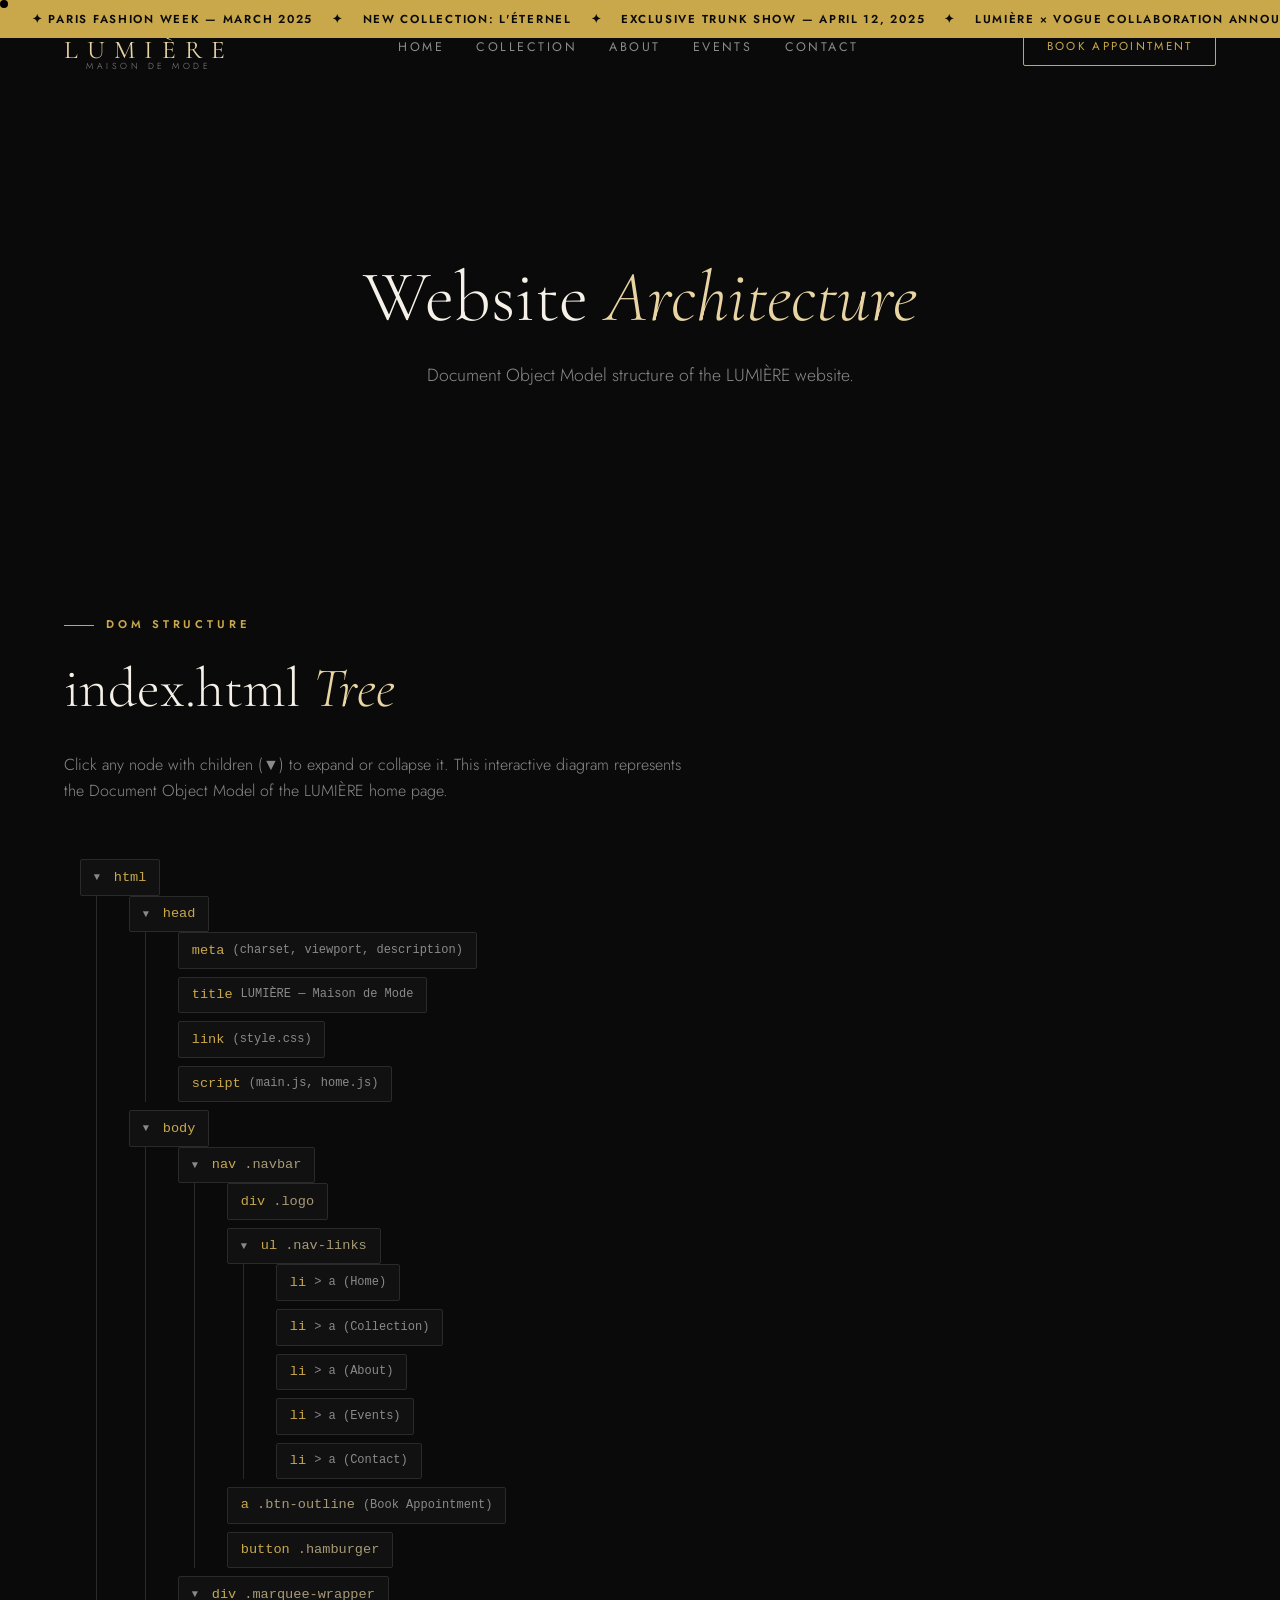
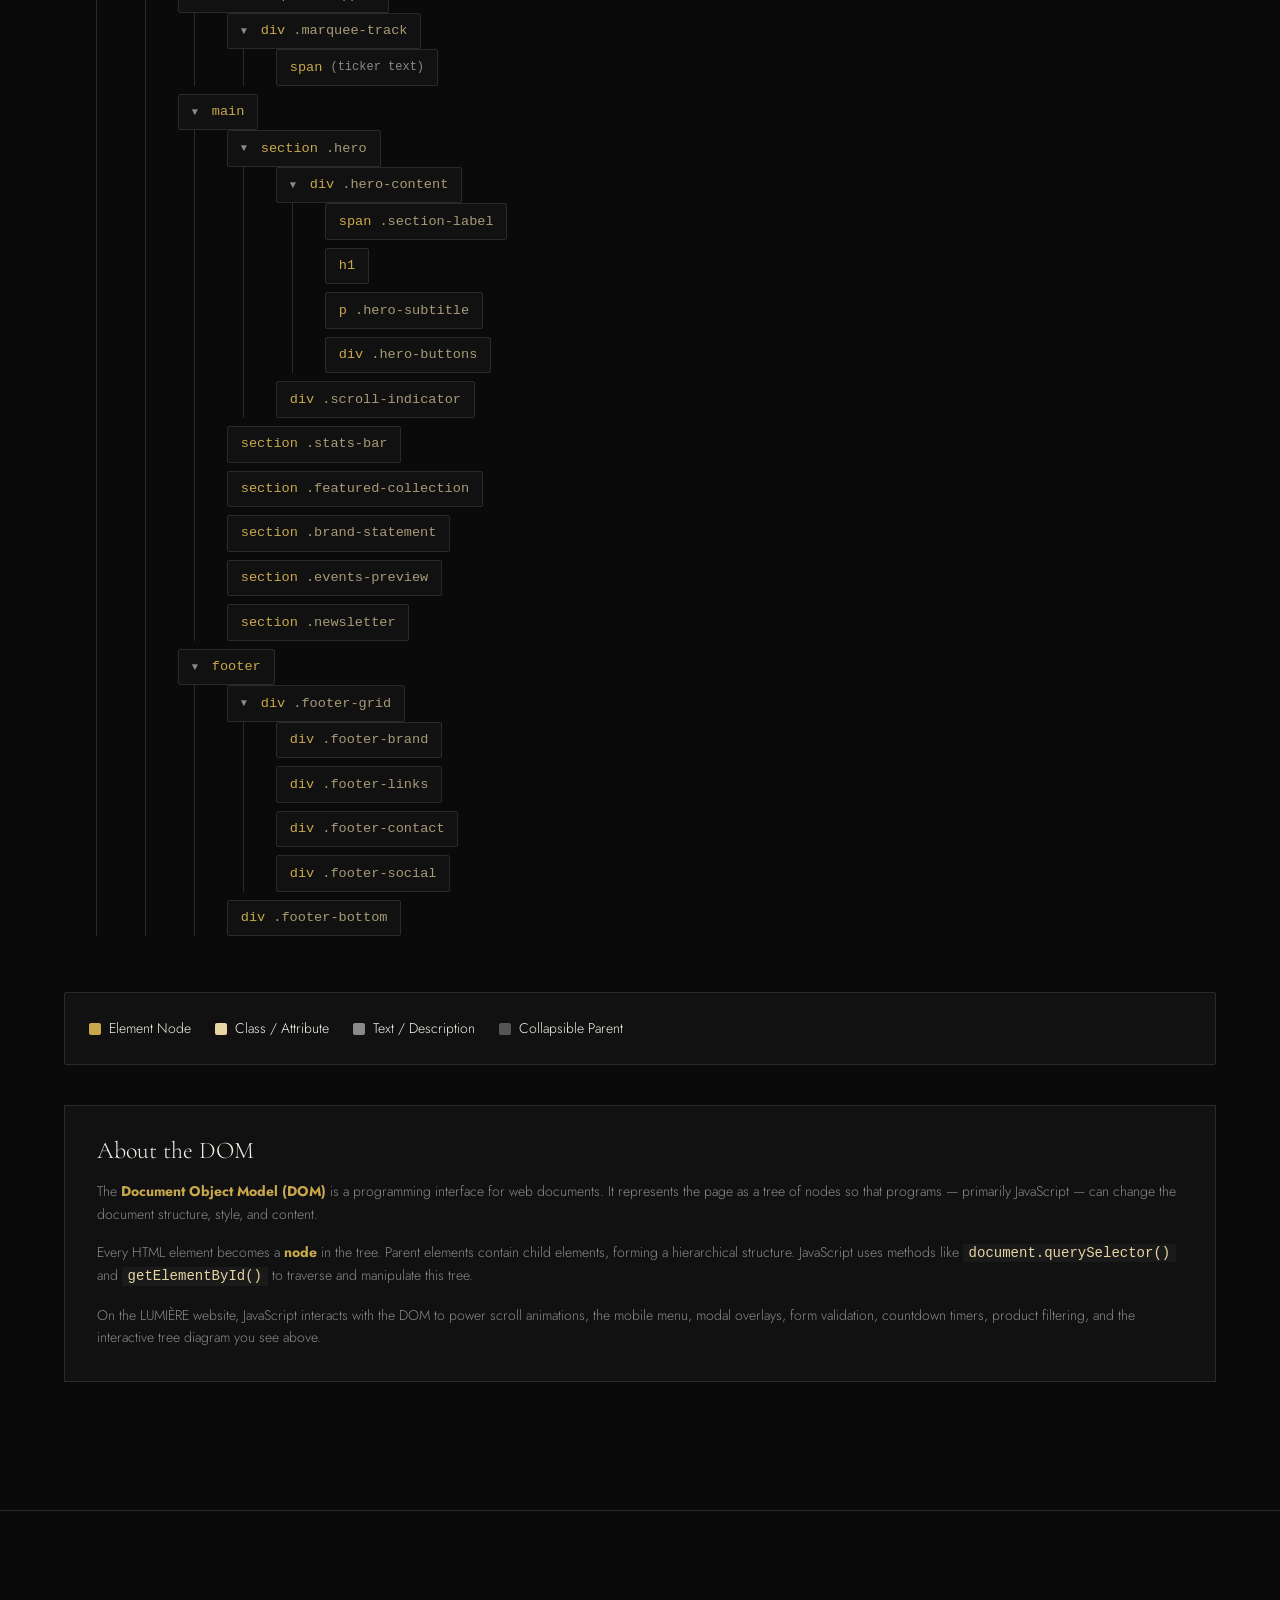
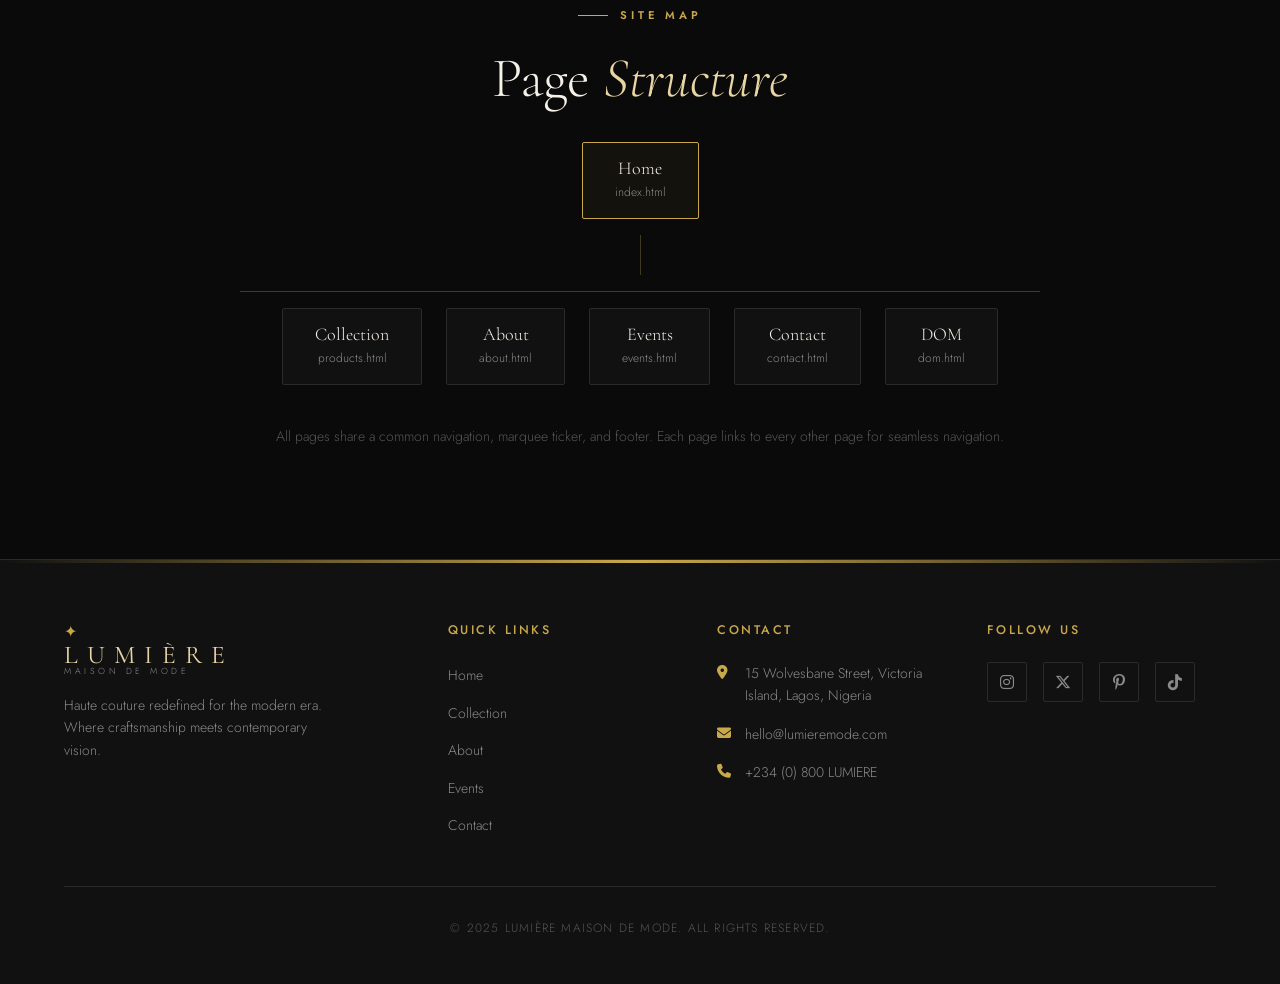
<file: dom.html>
<!DOCTYPE html>
<html lang="en">
<head>
  <meta charset="UTF-8">
  <meta name="viewport" content="width=device-width, initial-scale=1.0">
  <meta name="description" content="LUMIÈRE DOM Structure — Interactive Document Object Model diagram of the LUMIÈRE website architecture.">
  <meta property="og:title" content="Website Architecture — LUMIÈRE">
  <meta property="og:description" content="Document Object Model structure of the LUMIÈRE website.">
  <meta name="theme-color" content="#0a0a0a">
  <link rel="icon" type="image/svg+xml" href="data:image/svg+xml,<svg xmlns='http://www.w3.org/2000/svg' viewBox='0 0 100 100'><text y='.9em' font-size='90' fill='%23C9A84C'>✦</text></svg>">
  <title>DOM Structure — LUMIÈRE</title>
  <link rel="preconnect" href="https://fonts.googleapis.com">
  <link rel="preconnect" href="https://fonts.gstatic.com" crossorigin>
  <link href="https://fonts.googleapis.com/css2?family=Cormorant+Garamond:ital,wght@0,300;0,400;0,500;0,600;0,700;1,300;1,400;1,500;1,600;1,700&family=Jost:wght@300;400;500;600&display=swap" rel="stylesheet">
  <link rel="stylesheet" href="https://cdnjs.cloudflare.com/ajax/libs/font-awesome/6.5.0/css/all.min.css">
  <link rel="stylesheet" href="css/style.css">
</head>
<body>

  <!-- Preloader -->
  <div class="preloader">
    <div class="preloader-mark">✦</div>
    <div class="preloader-text">LUMIÈRE</div>
  </div>

  <!-- Navigation -->
  <nav class="navbar">
    <div class="container">
      <a href="index.html" class="logo">
        <span class="logo-mark">✦</span>
        <span class="logo-text">LUMIÈRE</span>
        <span class="logo-sub">MAISON DE MODE</span>
      </a>
      <ul class="nav-links">
        <li><a href="index.html">Home</a></li>
        <li><a href="products.html">Collection</a></li>
        <li><a href="about.html">About</a></li>
        <li><a href="events.html">Events</a></li>
        <li><a href="contact.html">Contact</a></li>
      </ul>
      <a href="contact.html#appointment" class="nav-cta">Book Appointment</a>
      <button class="hamburger" aria-label="Toggle menu">
        <span></span>
        <span></span>
        <span></span>
      </button>
    </div>
  </nav>

  <!-- Mobile Nav -->
  <div class="mobile-nav">
    <a href="index.html">Home</a>
    <a href="products.html">Collection</a>
    <a href="about.html">About</a>
    <a href="events.html">Events</a>
    <a href="contact.html">Contact</a>
    <a href="contact.html#appointment" class="nav-cta" style="margin-top: 1rem;">Book Appointment</a>
  </div>

  <!-- Marquee Ticker -->
  <div class="marquee-wrapper">
    <div class="marquee-track">
      <span>✦ PARIS FASHION WEEK — MARCH 2025 &nbsp;&nbsp; ✦ &nbsp;&nbsp; NEW COLLECTION: L'ÉTERNEL &nbsp;&nbsp; ✦ &nbsp;&nbsp; EXCLUSIVE TRUNK SHOW — APRIL 12, 2025 &nbsp;&nbsp; ✦ &nbsp;&nbsp; LUMIÈRE × VOGUE COLLABORATION ANNOUNCED &nbsp;&nbsp; ✦ &nbsp;&nbsp; SPRING/SUMMER LOOKBOOK NOW AVAILABLE &nbsp;&nbsp;</span>
    </div>
  </div>

  <main>

    <!-- ===== PAGE HERO ===== -->
    <section class="page-hero">
      <div class="container">
        <h1>Website <em>Architecture</em></h1>
        <p>Document Object Model structure of the LUMIÈRE website.</p>
      </div>
    </section>

    <!-- ===== DOM TREE ===== -->
    <section class="section-lg">
      <div class="container">
        <span class="section-label reveal">DOM STRUCTURE</span>
        <h2 class="section-heading reveal">index.html <em>Tree</em></h2>
        <p class="reveal" style="max-width: 640px; margin-bottom: var(--space-10);">Click any node with children (▼) to expand or collapse it. This interactive diagram represents the Document Object Model of the LUMIÈRE home page.</p>

        <div class="dom-tree reveal" id="dom-tree">
          <!-- Tree is built by JS below -->
        </div>

        <!-- Legend -->
        <div class="dom-legend reveal">
          <div class="dom-legend-item">
            <span class="swatch" style="background: var(--color-gold);"></span>
            <span>Element Node</span>
          </div>
          <div class="dom-legend-item">
            <span class="swatch" style="background: var(--color-gold-light);"></span>
            <span>Class / Attribute</span>
          </div>
          <div class="dom-legend-item">
            <span class="swatch" style="background: var(--color-text-muted);"></span>
            <span>Text / Description</span>
          </div>
          <div class="dom-legend-item">
            <span class="swatch" style="background: var(--color-text-dim);"></span>
            <span>Collapsible Parent</span>
          </div>
        </div>

        <div class="reveal" style="margin-top: var(--space-10); padding: var(--space-8); background: var(--color-surface); border: 1px solid var(--color-border);">
          <h4 style="margin-bottom: var(--space-4);">About the DOM</h4>
          <p style="font-size: var(--text-sm); margin-bottom: var(--space-4);">The <strong style="color: var(--color-gold);">Document Object Model (DOM)</strong> is a programming interface for web documents. It represents the page as a tree of nodes so that programs — primarily JavaScript — can change the document structure, style, and content.</p>
          <p style="font-size: var(--text-sm); margin-bottom: var(--space-4);">Every HTML element becomes a <strong style="color: var(--color-gold);">node</strong> in the tree. Parent elements contain child elements, forming a hierarchical structure. JavaScript uses methods like <code style="color: var(--color-gold-light); background: var(--color-surface-2); padding: 0.1em 0.4em;">document.querySelector()</code> and <code style="color: var(--color-gold-light); background: var(--color-surface-2); padding: 0.1em 0.4em;">getElementById()</code> to traverse and manipulate this tree.</p>
          <p style="font-size: var(--text-sm); margin-bottom: 0;">On the LUMIÈRE website, JavaScript interacts with the DOM to power scroll animations, the mobile menu, modal overlays, form validation, countdown timers, product filtering, and the interactive tree diagram you see above.</p>
        </div>

      </div>
    </section>

    <!-- ===== SITE MAP ===== -->
    <section class="section" style="border-top: 1px solid var(--color-border);">
      <div class="container text-center">
        <span class="section-label reveal" style="justify-content: center;">SITE MAP</span>
        <h2 class="section-heading reveal">Page <em>Structure</em></h2>

        <div class="reveal">
          <!-- Home node -->
          <div style="display: flex; justify-content: center;">
            <div class="sitemap-node home-node">
              <h4>Home</h4>
              <p>index.html</p>
            </div>
          </div>

          <!-- Connector -->
          <div class="sitemap-connector">
            <div class="line"></div>
          </div>

          <!-- Horizontal line -->
          <div style="display: flex; justify-content: center; margin-bottom: var(--space-4);">
            <div style="width: 80%; max-width: 800px; height: 1px; background: rgba(201,168,76,0.3);"></div>
          </div>

          <!-- Child pages -->
          <div class="sitemap-pages">
            <div class="sitemap-node">
              <h4>Collection</h4>
              <p>products.html</p>
            </div>
            <div class="sitemap-node">
              <h4>About</h4>
              <p>about.html</p>
            </div>
            <div class="sitemap-node">
              <h4>Events</h4>
              <p>events.html</p>
            </div>
            <div class="sitemap-node">
              <h4>Contact</h4>
              <p>contact.html</p>
            </div>
            <div class="sitemap-node">
              <h4>DOM</h4>
              <p>dom.html</p>
            </div>
          </div>
        </div>

        <p class="reveal" style="margin-top: var(--space-10); font-size: var(--text-sm); color: var(--color-text-dim);">All pages share a common navigation, marquee ticker, and footer. Each page links to every other page for seamless navigation.</p>
      </div>
    </section>

  </main>

  <!-- Footer -->
  <footer class="footer">
    <div class="container">
      <div class="footer-grid">
        <div class="footer-brand">
          <div class="logo">
            <span class="logo-mark">✦</span>
            <span class="logo-text">LUMIÈRE</span>
            <span class="logo-sub">MAISON DE MODE</span>
          </div>
          <p>Haute couture redefined for the modern era. Where craftsmanship meets contemporary vision.</p>
        </div>
        <div class="footer-links">
          <h4>Quick Links</h4>
          <ul>
            <li><a href="index.html">Home</a></li>
            <li><a href="products.html">Collection</a></li>
            <li><a href="about.html">About</a></li>
            <li><a href="events.html">Events</a></li>
            <li><a href="contact.html">Contact</a></li>
          </ul>
        </div>
        <div class="footer-contact">
          <h4>Contact</h4>
          <div class="footer-contact-item">
            <i class="fa-solid fa-location-dot"></i>
            <span>15 Wolvesbane Street, Victoria Island, Lagos, Nigeria</span>
          </div>
          <div class="footer-contact-item">
            <i class="fa-solid fa-envelope"></i>
            <span>hello@lumieremode.com</span>
          </div>
          <div class="footer-contact-item">
            <i class="fa-solid fa-phone"></i>
            <span>+234 (0) 800 LUMIERE</span>
          </div>
        </div>
        <div class="footer-social">
          <h4>Follow Us</h4>
          <div class="footer-social-links">
            <a href="#" aria-label="Instagram"><i class="fa-brands fa-instagram"></i></a>
            <a href="#" aria-label="Twitter / X"><i class="fa-brands fa-x-twitter"></i></a>
            <a href="#" aria-label="Pinterest"><i class="fa-brands fa-pinterest-p"></i></a>
            <a href="#" aria-label="TikTok"><i class="fa-brands fa-tiktok"></i></a>
          </div>
        </div>
      </div>
      <div class="footer-bottom">
        <p>© 2025 LUMIÈRE Maison de Mode. All Rights Reserved.</p>
      </div>
    </div>
  </footer>

  <script src="js/main.js"></script>
  <script>
  /* ============================================
     DOM Tree Builder — Inline for this page only
     (Data-driven, builds the interactive tree)
     ============================================ */
  (function () {
    'use strict';

    var treeData = {
      tag: 'html', children: [
        { tag: 'head', children: [
          { tag: 'meta', attr: 'charset, viewport, description' },
          { tag: 'title', text: 'LUMIÈRE — Maison de Mode' },
          { tag: 'link', attr: 'style.css' },
          { tag: 'script', attr: 'main.js, home.js' }
        ]},
        { tag: 'body', children: [
          { tag: 'nav', cls: '.navbar', children: [
            { tag: 'div', cls: '.logo' },
            { tag: 'ul', cls: '.nav-links', children: [
              { tag: 'li', text: '> a (Home)' },
              { tag: 'li', text: '> a (Collection)' },
              { tag: 'li', text: '> a (About)' },
              { tag: 'li', text: '> a (Events)' },
              { tag: 'li', text: '> a (Contact)' }
            ]},
            { tag: 'a', cls: '.btn-outline', text: '(Book Appointment)' },
            { tag: 'button', cls: '.hamburger' }
          ]},
          { tag: 'div', cls: '.marquee-wrapper', children: [
            { tag: 'div', cls: '.marquee-track', children: [
              { tag: 'span', text: '(ticker text)' }
            ]}
          ]},
          { tag: 'main', children: [
            { tag: 'section', cls: '.hero', children: [
              { tag: 'div', cls: '.hero-content', children: [
                { tag: 'span', cls: '.section-label' },
                { tag: 'h1' },
                { tag: 'p', cls: '.hero-subtitle' },
                { tag: 'div', cls: '.hero-buttons' }
              ]},
              { tag: 'div', cls: '.scroll-indicator' }
            ]},
            { tag: 'section', cls: '.stats-bar' },
            { tag: 'section', cls: '.featured-collection' },
            { tag: 'section', cls: '.brand-statement' },
            { tag: 'section', cls: '.events-preview' },
            { tag: 'section', cls: '.newsletter' }
          ]},
          { tag: 'footer', children: [
            { tag: 'div', cls: '.footer-grid', children: [
              { tag: 'div', cls: '.footer-brand' },
              { tag: 'div', cls: '.footer-links' },
              { tag: 'div', cls: '.footer-contact' },
              { tag: 'div', cls: '.footer-social' }
            ]},
            { tag: 'div', cls: '.footer-bottom' }
          ]}
        ]}
      ]
    };

    function buildNode(data) {
      var li = document.createElement('li');
      li.className = 'dom-node';

      var label = document.createElement('div');
      label.className = 'dom-node-label';

      var hasChildren = data.children && data.children.length > 0;

      if (hasChildren) {
        var toggle = document.createElement('span');
        toggle.className = 'toggle-icon';
        toggle.textContent = '▼';
        label.appendChild(toggle);
      }

      var elName = document.createElement('span');
      elName.className = 'element-name';
      elName.textContent = data.tag;
      label.appendChild(elName);

      if (data.cls) {
        var clsName = document.createElement('span');
        clsName.className = 'class-name';
        clsName.textContent = data.cls;
        label.appendChild(clsName);
      }

      if (data.attr) {
        var attrText = document.createElement('span');
        attrText.className = 'attr-text';
        attrText.textContent = '(' + data.attr + ')';
        label.appendChild(attrText);
      }

      if (data.text) {
        var textNode = document.createElement('span');
        textNode.className = 'attr-text';
        textNode.textContent = data.text;
        label.appendChild(textNode);
      }

      li.appendChild(label);

      if (hasChildren) {
        var ul = document.createElement('ul');
        data.children.forEach(function (child) {
          ul.appendChild(buildNode(child));
        });
        li.appendChild(ul);

        /* Toggle collapse */
        label.addEventListener('click', function () {
          li.classList.toggle('collapsed');
        });
      }

      return li;
    }

    document.addEventListener('DOMContentLoaded', function () {
      var container = document.getElementById('dom-tree');
      if (!container) return;

      var rootUl = document.createElement('ul');
      rootUl.appendChild(buildNode(treeData));
      container.appendChild(rootUl);
    });
  })();
  </script>
</body>
</html>
</file>
<file: css/style.css>
/* ============================================
   LUMIÈRE — Maison de Mode
   Complete Stylesheet
   ============================================
   TABLE OF CONTENTS
   1. CSS Custom Properties (Variables)
   2. CSS Reset & Base
   3. Typography
   4. Layout Utilities
   5. Buttons
   6. Navigation
   7. Marquee Ticker
   8. Hero Sections
   9. Cards & Grid Components
   10. Forms & Inputs
   11. Modals & Overlays
   12. Footer
   13. Animations & Transitions
   14. Page-Specific: Home
   15. Page-Specific: Products
   16. Page-Specific: About
   17. Page-Specific: Events
   18. Page-Specific: Contact
   19. Page-Specific: DOM
   20. Responsive — Tablet (max-width: 1024px)
   21. Responsive — Mobile (max-width: 768px)
   22. Responsive — Small Mobile (max-width: 480px)
   ============================================ */

/* ============================================
   1. CSS Custom Properties (Variables)
   ============================================ */
:root {
  /* Colors */
  --color-bg: #0a0a0a;
  --color-surface: #111111;
  --color-surface-2: #1a1a1a;
  --color-border: #2a2a2a;
  --color-gold: #C9A84C;
  --color-gold-light: #E8D5A3;
  --color-gold-glow: rgba(201, 168, 76, 0.15);
  --color-text: #F5F0E8;
  --color-text-muted: #8A8A8A;
  --color-text-dim: #555555;
  --color-white: #ffffff;
  --color-danger: #e05555;

  /* Typography */
  --font-display: 'Cormorant Garamond', Georgia, serif;
  --font-body: 'Jost', sans-serif;

  --text-xs: 0.75rem;
  --text-sm: 0.875rem;
  --text-base: 1rem;
  --text-lg: 1.125rem;
  --text-xl: 1.25rem;
  --text-2xl: 1.5rem;
  --text-3xl: 2rem;
  --text-4xl: 2.75rem;
  --text-5xl: 3.75rem;
  --text-6xl: 5rem;
  --text-hero: clamp(3.5rem, 8vw, 7rem);

  --leading-tight: 1.1;
  --leading-normal: 1.6;
  --tracking-wide: 0.1em;
  --tracking-wider: 0.2em;
  --tracking-widest: 0.35em;

  /* Spacing */
  --space-1: 0.25rem;
  --space-2: 0.5rem;
  --space-3: 0.75rem;
  --space-4: 1rem;
  --space-6: 1.5rem;
  --space-8: 2rem;
  --space-10: 2.5rem;
  --space-12: 3rem;
  --space-16: 4rem;
  --space-20: 5rem;
  --space-24: 6rem;
  --space-32: 8rem;

  /* Layout */
  --container-max: 1320px;
  --container-padding: clamp(1.5rem, 5vw, 4rem);
  --border-radius: 2px;

  /* Shadows & Effects */
  --shadow-gold: 0 0 40px rgba(201, 168, 76, 0.12);
  --shadow-card: 0 8px 40px rgba(0, 0, 0, 0.5);

  /* Transitions */
  --transition-fast: 0.2s ease;
  --transition-base: 0.35s ease;
  --transition-slow: 0.6s cubic-bezier(0.25, 0.46, 0.45, 0.94);
}

/* ============================================
   2. CSS Reset & Base
   ============================================ */
*, *::before, *::after {
  box-sizing: border-box;
  margin: 0;
  padding: 0;
}

html {
  scroll-behavior: smooth;
  -webkit-text-size-adjust: 100%;
}

body {
  background: var(--color-bg);
  color: var(--color-text);
  font-family: var(--font-body);
  font-weight: 300;
  font-size: var(--text-base);
  line-height: var(--leading-normal);
  overflow-x: hidden;
  -webkit-font-smoothing: antialiased;
  -moz-osx-font-smoothing: grayscale;
}

img, picture, video, canvas, svg {
  display: block;
  max-width: 100%;
}

img {
  object-fit: cover;
  opacity: 0;
  transition: opacity 0.5s ease;
}

img.loaded {
  opacity: 1;
}

input, button, textarea, select {
  font: inherit;
}

a {
  text-decoration: none;
  color: inherit;
}

ul, ol {
  list-style: none;
}

button {
  cursor: pointer;
  border: none;
  background: none;
}

/* Custom Scrollbar */
::-webkit-scrollbar {
  width: 8px;
}

::-webkit-scrollbar-track {
  background: var(--color-bg);
}

::-webkit-scrollbar-thumb {
  background: var(--color-gold);
  border-radius: 4px;
}

::-webkit-scrollbar-thumb:hover {
  background: var(--color-gold-light);
}

/* Selection */
::selection {
  background: var(--color-gold);
  color: var(--color-bg);
}

::-moz-selection {
  background: var(--color-gold);
  color: var(--color-bg);
}

/* ============================================
   3. Typography
   ============================================ */
h1, h2, h3, h4, h5, h6 {
  font-family: var(--font-display);
  font-weight: 300;
  line-height: var(--leading-tight);
}

h1 { font-size: var(--text-hero); }
h2 { font-size: clamp(2.2rem, 5vw, 3.5rem); }
h3 { font-size: var(--text-3xl); }
h4 { font-size: var(--text-2xl); }
h5 { font-size: var(--text-xl); }
h6 { font-size: var(--text-lg); }

p {
  margin-bottom: var(--space-4);
  color: var(--color-text-muted);
}

em {
  font-style: italic;
  color: var(--color-gold-light);
}

.section-label {
  font-family: var(--font-body);
  font-weight: 600;
  font-size: 0.7rem;
  letter-spacing: var(--tracking-widest);
  text-transform: uppercase;
  color: var(--color-gold);
  display: flex;
  align-items: center;
  gap: 0.75rem;
  margin-bottom: var(--space-6);
}

.section-label::before {
  content: '';
  width: 30px;
  height: 1px;
  background: var(--color-gold);
}

.section-heading {
  font-family: var(--font-display);
  font-size: clamp(2.2rem, 5vw, 3.5rem);
  font-weight: 300;
  color: var(--color-text);
  line-height: var(--leading-tight);
  margin-bottom: var(--space-8);
}

/* ============================================
   4. Layout Utilities
   ============================================ */
.container {
  max-width: var(--container-max);
  margin: 0 auto;
  padding-left: var(--container-padding);
  padding-right: var(--container-padding);
}

.section {
  padding: var(--space-24) 0;
}

.section-lg {
  padding: var(--space-32) 0;
}

.text-center {
  text-align: center;
}

.flex {
  display: flex;
}

.flex-center {
  display: flex;
  align-items: center;
  justify-content: center;
}

.grid {
  display: grid;
}

/* ============================================
   5. Buttons
   ============================================ */
.btn-primary {
  display: inline-block;
  background: var(--color-gold);
  color: var(--color-bg);
  padding: 1rem 2.5rem;
  font-family: var(--font-body);
  font-weight: 600;
  font-size: 0.8rem;
  letter-spacing: var(--tracking-wider);
  text-transform: uppercase;
  border: none;
  border-radius: var(--border-radius);
  cursor: pointer;
  transition: all var(--transition-base);
  text-align: center;
}

.btn-primary:hover {
  background: var(--color-gold-light);
  transform: translateY(-2px);
  box-shadow: var(--shadow-gold);
}

.btn-primary:focus-visible {
  outline: 2px solid var(--color-gold);
  outline-offset: 3px;
}

.btn-outline {
  display: inline-block;
  border: 1px solid var(--color-gold);
  color: var(--color-gold);
  background: transparent;
  padding: 1rem 2.5rem;
  font-family: var(--font-body);
  font-weight: 600;
  font-size: 0.8rem;
  letter-spacing: var(--tracking-wider);
  text-transform: uppercase;
  border-radius: var(--border-radius);
  cursor: pointer;
  transition: all var(--transition-base);
  text-align: center;
}

.btn-outline:hover {
  background: var(--color-gold);
  color: var(--color-bg);
  transform: translateY(-2px);
  box-shadow: var(--shadow-gold);
}

.btn-outline:focus-visible {
  outline: 2px solid var(--color-gold);
  outline-offset: 3px;
}

.btn-ghost {
  display: inline-block;
  color: var(--color-text);
  background: transparent;
  border: none;
  padding: 1rem 0;
  font-family: var(--font-body);
  font-weight: 400;
  font-size: 0.8rem;
  letter-spacing: var(--tracking-wider);
  text-transform: uppercase;
  cursor: pointer;
  transition: all var(--transition-base);
}

.btn-ghost:hover {
  letter-spacing: 0.25em;
  color: var(--color-gold);
}

.btn-ghost:focus-visible {
  outline: 2px solid var(--color-gold);
  outline-offset: 3px;
}

.btn-sm {
  padding: 0.6rem 1.4rem;
  font-size: 0.72rem;
}

/* ============================================
   6. Navigation
   ============================================ */
.navbar {
  position: fixed;
  top: 0;
  left: 0;
  width: 100%;
  z-index: 1000;
  padding: 1.2rem 0;
  transition: all var(--transition-base);
}

.navbar.scrolled {
  background: rgba(10, 10, 10, 0.95);
  backdrop-filter: blur(20px);
  -webkit-backdrop-filter: blur(20px);
  border-bottom: 1px solid var(--color-border);
  padding: 0.8rem 0;
}

.navbar .container {
  display: flex;
  align-items: center;
  justify-content: space-between;
}

/* Logo */
.logo {
  display: flex;
  flex-direction: column;
  align-items: center;
  text-decoration: none;
  flex-shrink: 0;
}

.logo-mark {
  color: var(--color-gold);
  font-size: 1rem;
  line-height: 1;
  margin-bottom: 2px;
}

.logo-text {
  font-family: var(--font-display);
  font-size: 1.6rem;
  font-weight: 400;
  letter-spacing: 0.35em;
  color: var(--color-gold-light);
  line-height: 1;
}

.logo-sub {
  display: block;
  font-family: var(--font-body);
  font-weight: 300;
  font-size: 0.55rem;
  letter-spacing: 0.4em;
  color: var(--color-text-muted);
  text-transform: uppercase;
  text-align: center;
  margin-top: -4px;
}

/* Nav Links */
.nav-links {
  display: flex;
  align-items: center;
  gap: var(--space-8);
}

.nav-links a {
  font-family: var(--font-body);
  font-size: 0.78rem;
  font-weight: 400;
  letter-spacing: var(--tracking-wider);
  text-transform: uppercase;
  color: var(--color-text-muted);
  position: relative;
  padding: 0.5rem 0;
  transition: color var(--transition-base);
}

.nav-links a::after {
  content: '';
  position: absolute;
  bottom: 0;
  left: 0;
  width: 0;
  height: 1px;
  background: var(--color-gold);
  transition: width var(--transition-base);
}

.nav-links a:hover,
.nav-links a.active {
  color: var(--color-gold);
}

.nav-links a:hover::after,
.nav-links a.active::after {
  width: 100%;
}

/* Nav CTA */
.nav-cta {
  border: 1px solid var(--color-gold);
  color: var(--color-gold);
  background: transparent;
  padding: 0.6rem 1.4rem;
  font-family: var(--font-body);
  font-size: 0.72rem;
  font-weight: 400;
  letter-spacing: var(--tracking-wider);
  text-transform: uppercase;
  transition: all var(--transition-base);
  border-radius: var(--border-radius);
  display: inline-block;
}

.nav-cta:hover {
  background: var(--color-gold);
  color: var(--color-bg);
}

/* Hamburger */
.hamburger {
  display: none;
  flex-direction: column;
  justify-content: center;
  align-items: center;
  width: 30px;
  height: 24px;
  cursor: pointer;
  z-index: 1100;
  position: relative;
}

.hamburger span {
  display: block;
  width: 100%;
  height: 1.5px;
  background: var(--color-text);
  transition: all var(--transition-base);
  position: absolute;
}

.hamburger span:nth-child(1) { top: 0; }
.hamburger span:nth-child(2) { top: 50%; transform: translateY(-50%); }
.hamburger span:nth-child(3) { bottom: 0; }

.hamburger.active span:nth-child(1) {
  top: 50%;
  transform: translateY(-50%) rotate(45deg);
}

.hamburger.active span:nth-child(2) {
  opacity: 0;
}

.hamburger.active span:nth-child(3) {
  bottom: 50%;
  transform: translateY(50%) rotate(-45deg);
}

/* Mobile Nav Overlay */
.mobile-nav {
  position: fixed;
  top: 0;
  left: 0;
  width: 100%;
  height: 100%;
  background: rgba(10, 10, 10, 0.98);
  z-index: 1050;
  display: flex;
  flex-direction: column;
  align-items: center;
  justify-content: center;
  gap: var(--space-8);
  opacity: 0;
  visibility: hidden;
  transition: all var(--transition-slow);
}

.mobile-nav.open {
  opacity: 1;
  visibility: visible;
}

.mobile-nav a {
  font-family: var(--font-display);
  font-size: 2rem;
  font-weight: 300;
  color: var(--color-text);
  letter-spacing: var(--tracking-wide);
  opacity: 0;
  transform: translateY(30px);
  transition: all var(--transition-slow);
}

.mobile-nav.open a {
  opacity: 1;
  transform: translateY(0);
}

.mobile-nav.open a:nth-child(1) { transition-delay: 0.1s; }
.mobile-nav.open a:nth-child(2) { transition-delay: 0.15s; }
.mobile-nav.open a:nth-child(3) { transition-delay: 0.2s; }
.mobile-nav.open a:nth-child(4) { transition-delay: 0.25s; }
.mobile-nav.open a:nth-child(5) { transition-delay: 0.3s; }
.mobile-nav.open a:nth-child(6) { transition-delay: 0.35s; }

.mobile-nav a:hover {
  color: var(--color-gold);
}

/* ============================================
   7. Marquee Ticker
   ============================================ */
.marquee-wrapper {
  width: 100%;
  overflow: hidden;
  background: var(--color-gold);
  padding: 10px 0;
  position: relative;
  z-index: 999;
}

.marquee-track {
  display: flex;
  width: max-content;
  animation: marquee-scroll 40s linear infinite;
}

.marquee-track span {
  display: inline-block;
  white-space: nowrap;
  color: #0a0a0a;
  font-family: var(--font-body);
  font-size: 0.72rem;
  font-weight: 600;
  letter-spacing: 0.15em;
  text-transform: uppercase;
  padding: 0 var(--space-8);
}

@keyframes marquee-scroll {
  0% { transform: translateX(0); }
  100% { transform: translateX(-50%); }
}

/* ============================================
   8. Hero Sections
   ============================================ */
.hero {
  min-height: 100vh;
  display: flex;
  align-items: center;
  position: relative;
  overflow: hidden;
}

.hero::before {
  content: '';
  position: absolute;
  top: 0;
  left: 0;
  width: 100%;
  height: 100%;
  background: linear-gradient(
    135deg,
    rgba(10,10,10,0.85) 0%,
    rgba(10,10,10,0.5) 50%,
    rgba(10,10,10,0.75) 100%
  );
  pointer-events: none;
  z-index: 1;
}

.hero-watermark {
  position: absolute;
  top: -5%;
  right: -5%;
  font-family: var(--font-display);
  font-size: 25vw;
  font-weight: 700;
  color: rgba(255, 255, 255, 0.02);
  line-height: 1;
  pointer-events: none;
  z-index: 0;
  user-select: none;
}

.hero-content {
  position: relative;
  z-index: 2;
  max-width: 800px;
}

.hero h1 {
  margin-bottom: var(--space-6);
}

.hero h1 .line {
  display: block;
}

.hero-subtitle {
  font-family: var(--font-body);
  font-weight: 300;
  font-size: 1.1rem;
  color: var(--color-text-muted);
  max-width: 480px;
  margin-bottom: var(--space-10);
  line-height: var(--leading-normal);
}

.hero-buttons {
  display: flex;
  align-items: center;
  gap: var(--space-8);
  flex-wrap: wrap;
}

/* Scroll Indicator */
.scroll-indicator {
  position: absolute;
  bottom: var(--space-10);
  left: 50%;
  transform: translateX(-50%);
  z-index: 2;
  display: flex;
  flex-direction: column;
  align-items: center;
  gap: var(--space-2);
  animation: bounce 2s infinite;
}

.scroll-indicator span {
  font-size: 0.65rem;
  letter-spacing: var(--tracking-wider);
  text-transform: uppercase;
  color: var(--color-text-dim);
}

.scroll-indicator i {
  color: var(--color-gold);
  font-size: 1.2rem;
}

@keyframes bounce {
  0%, 20%, 50%, 80%, 100% { transform: translateX(-50%) translateY(0); }
  40% { transform: translateX(-50%) translateY(-10px); }
  60% { transform: translateX(-50%) translateY(-5px); }
}

/* Page Hero (shorter, for inner pages) */
.page-hero {
  min-height: 50vh;
  display: flex;
  align-items: center;
  justify-content: center;
  text-align: center;
  position: relative;
  overflow: hidden;
  padding-top: 120px;
}

.page-hero::before {
  content: '';
  position: absolute;
  top: 0;
  left: 0;
  width: 100%;
  height: 100%;
  background: linear-gradient(
    135deg,
    rgba(10,10,10,0.85) 0%,
    rgba(10,10,10,0.5) 50%,
    rgba(10,10,10,0.75) 100%
  );
  pointer-events: none;
  z-index: 1;
}

.page-hero .container {
  position: relative;
  z-index: 2;
}

.page-hero h1 {
  font-size: clamp(2.5rem, 6vw, 4.5rem);
  margin-bottom: var(--space-6);
}

.page-hero p {
  font-size: 1.1rem;
  color: var(--color-text-muted);
  max-width: 600px;
  margin: 0 auto;
}

/* Hero animation classes */
.hero-anim {
  opacity: 0;
  transform: translateY(40px);
  transition: opacity 0.9s cubic-bezier(0.25, 0.46, 0.45, 0.94),
              transform 0.9s cubic-bezier(0.25, 0.46, 0.45, 0.94);
}

.hero-anim.visible {
  opacity: 1;
  transform: translateY(0);
}

/* ============================================
   9. Cards & Grid Components
   ============================================ */

/* Placeholder Image */
.placeholder-img {
  width: 100%;
  height: 100%;
  background: linear-gradient(135deg, #1a1a1a, #2a2a2a);
  display: flex;
  align-items: center;
  justify-content: center;
  color: var(--color-gold);
  font-size: 2rem;
  position: relative;
}

.placeholder-img::after {
  content: '✦';
  font-size: 2.5rem;
  opacity: 0.3;
}

/* Generic Card */
.card {
  background: var(--color-surface);
  border: 1px solid var(--color-border);
  border-radius: var(--border-radius);
  overflow: hidden;
  transition: all var(--transition-base);
}

.card:hover {
  border-color: var(--color-gold);
  transform: translateY(-4px);
  box-shadow: var(--shadow-card);
}

/* ============================================
   10. Forms & Inputs
   ============================================ */
.form-group {
  margin-bottom: var(--space-6);
}

.form-label {
  display: block;
  font-family: var(--font-body);
  font-weight: 500;
  font-size: 0.78rem;
  letter-spacing: var(--tracking-wider);
  text-transform: uppercase;
  color: var(--color-text-muted);
  margin-bottom: 0.4rem;
}

.form-input,
.form-select,
.form-textarea {
  width: 100%;
  background: var(--color-surface-2);
  border: 1px solid var(--color-border);
  color: var(--color-text);
  padding: 0.875rem 1.2rem;
  font-family: var(--font-body);
  font-size: 0.95rem;
  border-radius: var(--border-radius);
  outline: none;
  transition: all var(--transition-base);
}

.form-input:focus,
.form-select:focus,
.form-textarea:focus {
  border-color: var(--color-gold);
  box-shadow: 0 0 0 3px var(--color-gold-glow);
}

.form-input::placeholder,
.form-textarea::placeholder {
  color: var(--color-text-dim);
}

.form-input.error,
.form-select.error,
.form-textarea.error {
  border-color: var(--color-danger);
}

.form-error {
  color: var(--color-danger);
  font-size: var(--text-xs);
  margin-top: var(--space-1);
  display: none;
}

.form-error.visible {
  display: block;
}

.form-textarea {
  min-height: 150px;
  resize: vertical;
}

.form-select {
  appearance: none;
  -webkit-appearance: none;
  background-image: url("data:image/svg+xml,%3Csvg xmlns='http://www.w3.org/2000/svg' width='12' height='8'%3E%3Cpath d='M1 1l5 5 5-5' stroke='%238A8A8A' fill='none' stroke-width='1.5'/%3E%3C/svg%3E");
  background-repeat: no-repeat;
  background-position: right 1.2rem center;
  padding-right: 3rem;
}

.char-counter {
  text-align: right;
  font-size: var(--text-xs);
  color: var(--color-text-dim);
  margin-top: var(--space-1);
}

/* ============================================
   11. Modals & Overlays
   ============================================ */
.modal-overlay {
  position: fixed;
  top: 0;
  left: 0;
  width: 100%;
  height: 100%;
  background: rgba(0, 0, 0, 0.85);
  z-index: 9999;
  display: flex;
  align-items: center;
  justify-content: center;
  opacity: 0;
  visibility: hidden;
  transition: all var(--transition-base);
  padding: var(--space-4);
}

.modal-overlay.active {
  opacity: 1;
  visibility: visible;
}

.modal {
  background: var(--color-surface);
  border: 1px solid var(--color-border);
  border-radius: var(--border-radius);
  max-width: 600px;
  width: 100%;
  max-height: 90vh;
  overflow-y: auto;
  padding: var(--space-10);
  position: relative;
  transform: translateY(30px);
  transition: transform var(--transition-slow);
}

.modal-overlay.active .modal {
  transform: translateY(0);
}

.modal-close {
  position: absolute;
  top: var(--space-4);
  right: var(--space-4);
  color: var(--color-text-muted);
  font-size: 1.5rem;
  cursor: pointer;
  transition: color var(--transition-fast);
  background: none;
  border: none;
  width: 40px;
  height: 40px;
  display: flex;
  align-items: center;
  justify-content: center;
}

.modal-close:hover {
  color: var(--color-gold);
}

.modal h3 {
  font-family: var(--font-display);
  font-size: var(--text-3xl);
  margin-bottom: var(--space-2);
}

.modal .price {
  color: var(--color-gold);
  font-size: var(--text-xl);
  margin-bottom: var(--space-6);
}

/* ============================================
   12. Footer
   ============================================ */
.footer {
  background: var(--color-surface);
  border-top: 1px solid var(--color-border);
  position: relative;
  padding-top: var(--space-16);
  padding-bottom: var(--space-8);
}

.footer::before {
  content: '';
  position: absolute;
  top: 0;
  left: 0;
  width: 100%;
  height: 3px;
  background: linear-gradient(90deg, transparent, var(--color-gold), transparent);
}

.footer-grid {
  display: grid;
  grid-template-columns: 1.5fr 1fr 1fr 1fr;
  gap: var(--space-10);
  margin-bottom: var(--space-12);
}

.footer-brand .logo {
  align-items: flex-start;
  margin-bottom: var(--space-4);
}

.footer-brand p {
  font-size: var(--text-sm);
  color: var(--color-text-muted);
  max-width: 280px;
}

.footer h4 {
  font-family: var(--font-body);
  font-weight: 500;
  font-size: 0.78rem;
  letter-spacing: var(--tracking-wider);
  text-transform: uppercase;
  color: var(--color-gold);
  margin-bottom: var(--space-6);
}

.footer-links ul {
  display: flex;
  flex-direction: column;
  gap: var(--space-3);
}

.footer-links a {
  font-size: var(--text-sm);
  color: var(--color-text-muted);
  transition: color var(--transition-fast);
}

.footer-links a:hover {
  color: var(--color-gold);
}

.footer-contact-item {
  display: flex;
  align-items: flex-start;
  gap: var(--space-3);
  margin-bottom: var(--space-4);
  font-size: var(--text-sm);
  color: var(--color-text-muted);
}

.footer-contact-item i {
  color: var(--color-gold);
  margin-top: 3px;
  width: 16px;
  flex-shrink: 0;
}

.footer-social-links {
  display: flex;
  gap: var(--space-4);
}

.footer-social-links a {
  display: flex;
  align-items: center;
  justify-content: center;
  width: 40px;
  height: 40px;
  border: 1px solid var(--color-border);
  color: var(--color-text-muted);
  transition: all var(--transition-base);
  border-radius: var(--border-radius);
}

.footer-social-links a:hover {
  border-color: var(--color-gold);
  color: var(--color-gold);
  transform: translateY(-2px);
}

.footer-bottom {
  border-top: 1px solid var(--color-border);
  padding-top: var(--space-8);
  text-align: center;
}

.footer-bottom p {
  font-size: var(--text-xs);
  letter-spacing: var(--tracking-wide);
  color: var(--color-text-dim);
  text-transform: uppercase;
}

/* ============================================
   13. Animations & Transitions
   ============================================ */

/* Scroll Reveal */
.reveal {
  opacity: 0;
  transform: translateY(30px);
  transition: opacity 0.7s cubic-bezier(0.25, 0.46, 0.45, 0.94),
              transform 0.7s cubic-bezier(0.25, 0.46, 0.45, 0.94);
}

.reveal.is-visible {
  opacity: 1;
  transform: translateY(0);
}

/* Stagger children */
.reveal-stagger > *:nth-child(1) { transition-delay: 0s; }
.reveal-stagger > *:nth-child(2) { transition-delay: 0.1s; }
.reveal-stagger > *:nth-child(3) { transition-delay: 0.2s; }
.reveal-stagger > *:nth-child(4) { transition-delay: 0.3s; }
.reveal-stagger > *:nth-child(5) { transition-delay: 0.4s; }
.reveal-stagger > *:nth-child(6) { transition-delay: 0.5s; }

/* Preloader */
.preloader {
  position: fixed;
  top: 0;
  left: 0;
  width: 100%;
  height: 100%;
  background: var(--color-bg);
  z-index: 99999;
  display: flex;
  flex-direction: column;
  align-items: center;
  justify-content: center;
  transition: opacity 0.6s ease, visibility 0.6s ease;
}

.preloader.hidden {
  opacity: 0;
  visibility: hidden;
}

.preloader-text {
  font-family: var(--font-display);
  font-size: var(--text-3xl);
  letter-spacing: var(--tracking-widest);
  color: var(--color-gold-light);
  animation: preloader-pulse 1.5s ease-in-out infinite;
}

.preloader-mark {
  color: var(--color-gold);
  font-size: var(--text-xl);
  margin-bottom: var(--space-4);
  animation: preloader-pulse 1.5s ease-in-out infinite;
}

@keyframes preloader-pulse {
  0%, 100% { opacity: 0.3; }
  50% { opacity: 1; }
}

/* Custom Cursor */
.custom-cursor {
  width: 8px;
  height: 8px;
  background: var(--color-gold);
  border-radius: 50%;
  position: fixed;
  top: 0;
  left: 0;
  pointer-events: none;
  z-index: 100000;
  transition: width 0.3s ease, height 0.3s ease, margin 0.3s ease;
  mix-blend-mode: difference;
}

.custom-cursor.active {
  width: 30px;
  height: 30px;
  margin-left: -11px;
  margin-top: -11px;
  background: rgba(201, 168, 76, 0.3);
}

/* ============================================
   14. Page-Specific: Home
   ============================================ */

/* Stats Bar */
.stats-bar {
  background: var(--color-surface);
  border-top: 1px solid var(--color-border);
  border-bottom: 1px solid var(--color-border);
  padding: var(--space-10) 0;
}

.stats-grid {
  display: flex;
  justify-content: space-around;
  align-items: center;
  flex-wrap: wrap;
  gap: var(--space-8);
}

.stat-item {
  text-align: center;
  position: relative;
}

.stat-item:not(:last-child)::after {
  content: '';
  position: absolute;
  right: calc(-1 * var(--space-4));
  top: 50%;
  transform: translateY(-50%);
  width: 1px;
  height: 40px;
  background: var(--color-border);
}

.stat-number {
  font-family: var(--font-display);
  font-size: var(--text-4xl);
  font-weight: 300;
  color: var(--color-gold);
  line-height: 1;
  margin-bottom: var(--space-2);
}

.stat-label {
  font-family: var(--font-body);
  font-weight: 300;
  font-size: var(--text-sm);
  color: var(--color-text-muted);
  letter-spacing: var(--tracking-wide);
}

/* Featured Collection */
.featured-grid {
  display: grid;
  grid-template-columns: 1fr 1fr;
  grid-template-rows: 1fr 1fr;
  gap: var(--space-6);
  margin-bottom: var(--space-10);
}

.featured-card {
  position: relative;
  overflow: hidden;
  border-radius: var(--border-radius);
  cursor: pointer;
}

.featured-card:first-child {
  grid-row: 1 / 3;
}

.featured-card .card-image {
  width: 100%;
  height: 100%;
  min-height: 350px;
  background: linear-gradient(135deg, #1a1a1a, #2a2a2a);
  display: flex;
  align-items: center;
  justify-content: center;
  transition: transform var(--transition-slow);
}

.featured-card .card-image .placeholder-icon {
  font-size: 3rem;
  color: var(--color-gold);
  opacity: 0.2;
}

.featured-card:hover .card-image {
  transform: scale(1.05);
}

.featured-card .card-overlay {
  position: absolute;
  bottom: 0;
  left: 0;
  width: 100%;
  padding: var(--space-8);
  background: linear-gradient(transparent, rgba(10, 10, 10, 0.85));
  transform: translateY(100%);
  transition: transform var(--transition-slow);
}

.featured-card:hover .card-overlay {
  transform: translateY(0);
}

.featured-card:hover {
  box-shadow: inset 0 0 0 1px var(--color-gold);
}

.card-overlay h3 {
  font-family: var(--font-display);
  font-size: var(--text-2xl);
  color: var(--color-white);
  margin-bottom: var(--space-2);
}

.card-overlay .card-price {
  color: var(--color-gold);
  font-size: var(--text-base);
  margin-bottom: var(--space-4);
}

.card-overlay .card-link {
  color: var(--color-text);
  font-size: 0.8rem;
  letter-spacing: var(--tracking-wider);
  text-transform: uppercase;
  transition: color var(--transition-fast);
}

.card-overlay .card-link:hover {
  color: var(--color-gold);
}

/* Brand Statement */
.brand-statement {
  padding: var(--space-32) 0;
  text-align: center;
  position: relative;
  overflow: hidden;
}

.brand-statement .quote-mark {
  font-family: var(--font-display);
  font-size: 8rem;
  color: var(--color-gold);
  opacity: 0.3;
  position: absolute;
  top: var(--space-10);
  left: 50%;
  transform: translateX(-50%);
  line-height: 1;
  pointer-events: none;
}

.brand-statement blockquote {
  font-family: var(--font-display);
  font-style: italic;
  font-size: clamp(1.8rem, 4vw, 3rem);
  font-weight: 300;
  color: var(--color-text);
  max-width: 800px;
  margin: 0 auto var(--space-8);
  line-height: var(--leading-tight);
  position: relative;
  z-index: 1;
}

.brand-statement .attribution {
  font-family: var(--font-body);
  font-weight: 300;
  font-size: 0.85rem;
  letter-spacing: var(--tracking-wider);
  color: var(--color-text-muted);
}

/* Events Preview */
.events-preview-grid {
  display: grid;
  grid-template-columns: repeat(3, 1fr);
  gap: var(--space-6);
  margin-bottom: var(--space-10);
}

.event-preview-card {
  background: var(--color-surface);
  border: 1px solid var(--color-border);
  padding: var(--space-8);
  transition: all var(--transition-base);
  border-radius: var(--border-radius);
}

.event-preview-card:hover {
  border-color: var(--color-gold);
  transform: translateY(-4px);
  box-shadow: var(--shadow-card);
}

.event-date-block {
  margin-bottom: var(--space-6);
}

.event-date-block .day {
  font-family: var(--font-display);
  font-size: var(--text-4xl);
  font-weight: 300;
  color: var(--color-gold);
  line-height: 1;
}

.event-date-block .month-year {
  font-family: var(--font-body);
  font-size: var(--text-sm);
  color: var(--color-text-muted);
  letter-spacing: var(--tracking-wide);
}

.event-preview-card h3 {
  font-size: var(--text-xl);
  font-weight: 500;
  margin-bottom: var(--space-2);
}

.event-preview-card .event-location {
  font-size: var(--text-sm);
  color: var(--color-text-dim);
  margin-bottom: var(--space-4);
}

.event-preview-card .event-desc {
  font-size: var(--text-sm);
  color: var(--color-text-muted);
  margin-bottom: var(--space-6);
}

/* Newsletter */
.newsletter {
  background: var(--color-surface);
  border-left: 3px solid var(--color-gold);
  padding: var(--space-12);
  display: flex;
  align-items: center;
  justify-content: space-between;
  gap: var(--space-10);
  flex-wrap: wrap;
}

.newsletter-content {
  max-width: 480px;
}

.newsletter-content h3 {
  font-size: var(--text-3xl);
  margin-bottom: var(--space-4);
}

.newsletter-content p {
  font-size: var(--text-sm);
  margin-bottom: 0;
}

.newsletter-form {
  display: flex;
  gap: var(--space-4);
  flex: 1;
  max-width: 480px;
}

.newsletter-form .form-input {
  flex: 1;
}

.newsletter-message {
  font-size: var(--text-sm);
  margin-top: var(--space-3);
  opacity: 0;
  transition: opacity var(--transition-base);
}

.newsletter-message.visible {
  opacity: 1;
}

.newsletter-message.success {
  color: var(--color-gold);
}

.newsletter-message.error {
  color: var(--color-danger);
}

/* ============================================
   15. Page-Specific: Products
   ============================================ */

/* Filter Bar */
.filter-bar {
  padding: var(--space-6) 0;
  border-bottom: 1px solid var(--color-border);
  position: sticky;
  top: 70px;
  background: var(--color-bg);
  z-index: 100;
  transition: all var(--transition-base);
}

.filter-pills {
  display: flex;
  flex-wrap: wrap;
  gap: var(--space-3);
  justify-content: center;
}

.filter-pill {
  padding: 0.5rem 1.2rem;
  border: 1px solid var(--color-border);
  color: var(--color-text-muted);
  font-family: var(--font-body);
  font-size: 0.75rem;
  font-weight: 400;
  letter-spacing: var(--tracking-wider);
  text-transform: uppercase;
  background: transparent;
  cursor: pointer;
  transition: all var(--transition-base);
  border-radius: var(--border-radius);
}

.filter-pill:hover {
  border-color: var(--color-gold);
  color: var(--color-gold);
}

.filter-pill.active {
  background: var(--color-gold);
  border-color: var(--color-gold);
  color: var(--color-bg);
}

/* Product Grid */
.product-grid {
  display: grid;
  grid-template-columns: repeat(auto-fill, minmax(260px, 1fr));
  gap: var(--space-6);
  padding: var(--space-12) 0;
}

.product-card {
  opacity: 1;
  transition: opacity var(--transition-base);
}

.product-card.hidden {
  display: none;
}

.product-card-image {
  position: relative;
  aspect-ratio: 3/4;
  overflow: hidden;
  background: linear-gradient(135deg, #1a1a1a, #2a2a2a);
  border-radius: var(--border-radius);
}

.product-card-image .placeholder-icon {
  position: absolute;
  top: 50%;
  left: 50%;
  transform: translate(-50%, -50%);
  font-size: 2.5rem;
  color: var(--color-gold);
  opacity: 0.15;
  transition: transform var(--transition-slow);
}

.product-card:hover .placeholder-icon {
  transform: translate(-50%, -50%) scale(1.08);
}

.product-wishlist {
  position: absolute;
  top: var(--space-4);
  right: var(--space-4);
  width: 36px;
  height: 36px;
  display: flex;
  align-items: center;
  justify-content: center;
  background: rgba(10, 10, 10, 0.6);
  border: none;
  color: var(--color-text-muted);
  font-size: 0.9rem;
  cursor: pointer;
  transition: all var(--transition-fast);
  border-radius: var(--border-radius);
  z-index: 2;
}

.product-wishlist:hover,
.product-wishlist.active {
  color: var(--color-gold);
}

.product-quick-view {
  position: absolute;
  bottom: 0;
  left: 0;
  width: 100%;
  padding: var(--space-4);
  display: flex;
  justify-content: center;
  opacity: 0;
  transform: translateY(10px);
  transition: all var(--transition-base);
  z-index: 2;
}

.product-card:hover .product-quick-view {
  opacity: 1;
  transform: translateY(0);
}

.product-quick-view button {
  background: rgba(10, 10, 10, 0.85);
  border: 1px solid var(--color-gold);
  color: var(--color-gold);
  padding: 0.6rem 1.5rem;
  font-family: var(--font-body);
  font-size: 0.72rem;
  letter-spacing: var(--tracking-wider);
  text-transform: uppercase;
  cursor: pointer;
  transition: all var(--transition-fast);
}

.product-quick-view button:hover {
  background: var(--color-gold);
  color: var(--color-bg);
}

.product-card-body {
  padding: var(--space-4) 0;
}

.product-category {
  font-family: var(--font-body);
  font-weight: 500;
  font-size: 0.65rem;
  letter-spacing: var(--tracking-widest);
  text-transform: uppercase;
  color: var(--color-gold);
  margin-bottom: var(--space-2);
}

.product-name {
  font-family: var(--font-display);
  font-weight: 500;
  font-size: 1.2rem;
  color: var(--color-text);
  margin-bottom: var(--space-2);
}

.product-price {
  font-family: var(--font-body);
  font-weight: 400;
  font-size: var(--text-base);
  color: var(--color-gold);
}

/* Quick View Modal extras */
.modal-product-image {
  width: 100%;
  aspect-ratio: 4/3;
  background: linear-gradient(135deg, #1a1a1a, #2a2a2a);
  display: flex;
  align-items: center;
  justify-content: center;
  margin-bottom: var(--space-6);
  border-radius: var(--border-radius);
}

.modal-product-image .placeholder-icon {
  font-size: 3rem;
  color: var(--color-gold);
  opacity: 0.2;
}

.modal-description {
  color: var(--color-text-muted);
  font-size: var(--text-sm);
  margin-bottom: var(--space-6);
}

.size-selector {
  display: flex;
  gap: var(--space-3);
  margin-bottom: var(--space-8);
}

.size-selector label {
  font-family: var(--font-body);
  font-size: var(--text-xs);
  letter-spacing: var(--tracking-wider);
  color: var(--color-text-muted);
  margin-bottom: var(--space-2);
  text-transform: uppercase;
  display: block;
  width: 100%;
}

.size-btn {
  width: 44px;
  height: 44px;
  display: flex;
  align-items: center;
  justify-content: center;
  border: 1px solid var(--color-border);
  background: transparent;
  color: var(--color-text-muted);
  font-size: var(--text-sm);
  cursor: pointer;
  transition: all var(--transition-fast);
}

.size-btn:hover,
.size-btn.active {
  border-color: var(--color-gold);
  color: var(--color-gold);
}

/* ============================================
   16. Page-Specific: About
   ============================================ */

/* Brand Story */
.brand-story {
  display: grid;
  grid-template-columns: 1fr 1fr;
  gap: var(--space-16);
  align-items: center;
}

.brand-story-text h3 {
  font-size: var(--text-3xl);
  margin-bottom: var(--space-6);
}

.brand-story-text p {
  margin-bottom: var(--space-6);
}

.brand-story-decorative {
  display: flex;
  align-items: center;
  justify-content: center;
  position: relative;
  height: 400px;
}

.brand-story-decorative .deco-star {
  font-size: 8rem;
  color: var(--color-gold);
  opacity: 0.15;
  position: relative;
  z-index: 1;
}

.brand-story-decorative::before,
.brand-story-decorative::after {
  content: '';
  position: absolute;
  border: 1px solid rgba(201, 168, 76, 0.1);
  border-radius: 50%;
}

.brand-story-decorative::before {
  width: 300px;
  height: 300px;
}

.brand-story-decorative::after {
  width: 200px;
  height: 200px;
}

/* Board Members Grid */
.board-grid {
  display: grid;
  grid-template-columns: repeat(auto-fill, minmax(240px, 1fr));
  gap: var(--space-6);
}

.member-card {
  background: var(--color-surface);
  border: 1px solid var(--color-border);
  border-top: 3px solid var(--color-gold);
  padding: 0;
  transition: all var(--transition-base);
  overflow: hidden;
  border-radius: var(--border-radius);
}

.member-card:hover {
  box-shadow: var(--shadow-gold);
  transform: translateY(-6px);
}

.member-photo {
  width: 100%;
  aspect-ratio: 1/1;
  background: linear-gradient(135deg, #1a1a1a 0%, #2a2a2a 100%);
  display: flex;
  align-items: center;
  justify-content: center;
}

.member-photo .member-icon {
  font-size: 3rem;
  color: var(--color-gold);
  opacity: 0.2;
}

.member-info {
  padding: var(--space-6);
}

.member-name {
  font-family: var(--font-display);
  font-weight: 500;
  font-size: 1.4rem;
  color: var(--color-text);
  margin-bottom: var(--space-1);
}

.member-title {
  font-family: var(--font-body);
  font-weight: 300;
  font-size: 0.8rem;
  letter-spacing: var(--tracking-wide);
  color: var(--color-gold);
  text-transform: uppercase;
  margin-bottom: var(--space-4);
}

.member-bio {
  font-size: var(--text-sm);
  color: var(--color-text-muted);
  margin-bottom: var(--space-4);
  line-height: var(--leading-normal);
}

.member-divider {
  height: 1px;
  background: var(--color-border);
  margin-bottom: var(--space-4);
}

.member-social {
  display: flex;
  gap: var(--space-3);
}

.member-social a {
  color: var(--color-text-dim);
  font-size: var(--text-sm);
  transition: color var(--transition-fast);
}

.member-social a:hover {
  color: var(--color-gold);
}

/* Values */
.values-grid {
  display: grid;
  grid-template-columns: repeat(3, 1fr);
  gap: var(--space-8);
  text-align: center;
}

.value-item {
  padding: var(--space-8);
}

.value-icon {
  font-size: 2rem;
  color: var(--color-gold);
  margin-bottom: var(--space-6);
}

.value-item h3 {
  font-family: var(--font-display);
  font-size: var(--text-2xl);
  margin-bottom: var(--space-4);
}

.value-item p {
  font-size: var(--text-sm);
  color: var(--color-text-muted);
}

/* ============================================
   17. Page-Specific: Events
   ============================================ */

/* Featured Event */
.featured-event {
  display: grid;
  grid-template-columns: 1fr 1fr;
  background: var(--color-surface);
  border: 1px solid var(--color-border);
  overflow: hidden;
  border-radius: var(--border-radius);
  position: relative;
}

.featured-badge {
  position: absolute;
  top: var(--space-4);
  left: var(--space-4);
  background: var(--color-gold);
  color: var(--color-bg);
  font-family: var(--font-body);
  font-size: 0.65rem;
  font-weight: 600;
  letter-spacing: var(--tracking-wider);
  text-transform: uppercase;
  padding: 0.3rem 0.8rem;
  z-index: 2;
}

.featured-event-content {
  padding: var(--space-12);
  display: flex;
  flex-direction: column;
  justify-content: center;
}

.featured-event-content h3 {
  font-size: var(--text-3xl);
  margin-bottom: var(--space-6);
}

.event-meta {
  display: flex;
  flex-direction: column;
  gap: var(--space-3);
  margin-bottom: var(--space-6);
}

.event-meta-item {
  display: flex;
  align-items: center;
  gap: var(--space-3);
  font-size: var(--text-sm);
  color: var(--color-text-muted);
}

.event-meta-item i {
  color: var(--color-gold);
  width: 16px;
}

.featured-event-image {
  background: linear-gradient(135deg, #1a1a1a, #2a2a2a);
  display: flex;
  align-items: center;
  justify-content: center;
  min-height: 400px;
}

.featured-event-image .placeholder-icon {
  font-size: 4rem;
  color: var(--color-gold);
  opacity: 0.15;
}

/* Countdown */
.countdown-section {
  padding: var(--space-12) 0;
}

.countdown-grid {
  display: flex;
  justify-content: center;
  gap: var(--space-6);
  flex-wrap: wrap;
}

.countdown-item {
  background: var(--color-surface);
  border: 1px solid var(--color-border);
  padding: var(--space-6) var(--space-8);
  text-align: center;
  min-width: 120px;
  border-radius: var(--border-radius);
}

.countdown-number {
  font-family: var(--font-display);
  font-size: var(--text-4xl);
  font-weight: 300;
  color: var(--color-gold);
  line-height: 1;
  margin-bottom: var(--space-2);
}

.countdown-label {
  font-family: var(--font-body);
  font-size: 0.65rem;
  letter-spacing: var(--tracking-wider);
  text-transform: uppercase;
  color: var(--color-text-muted);
}

/* Events List */
.events-list {
  display: flex;
  flex-direction: column;
}

.event-row {
  display: grid;
  grid-template-columns: 100px 1fr auto;
  gap: var(--space-8);
  align-items: center;
  padding: var(--space-8) 0;
  border-bottom: 1px solid var(--color-border);
  transition: all var(--transition-base);
  border-left: 3px solid transparent;
  padding-left: var(--space-6);
}

.event-row:hover {
  background: var(--color-surface-2);
  border-left-color: var(--color-gold);
}

.event-row-date {
  text-align: center;
}

.event-row-date .day {
  font-family: var(--font-display);
  font-size: var(--text-3xl);
  font-weight: 300;
  color: var(--color-gold);
  line-height: 1;
}

.event-row-date .month {
  font-family: var(--font-body);
  font-size: var(--text-xs);
  color: var(--color-text-muted);
  letter-spacing: var(--tracking-wide);
  text-transform: uppercase;
}

.event-row-content h3 {
  font-size: var(--text-xl);
  font-weight: 500;
  margin-bottom: var(--space-2);
}

.event-type-badge {
  display: inline-block;
  font-family: var(--font-body);
  font-size: 0.6rem;
  font-weight: 600;
  letter-spacing: var(--tracking-wider);
  text-transform: uppercase;
  color: var(--color-gold);
  border: 1px solid var(--color-gold);
  padding: 0.15rem 0.5rem;
  margin-right: var(--space-3);
  margin-bottom: var(--space-2);
}

.event-row-content .event-location {
  font-size: var(--text-sm);
  color: var(--color-text-dim);
  margin-bottom: var(--space-2);
}

.event-row-content .event-desc {
  font-size: var(--text-sm);
  color: var(--color-text-muted);
  margin-bottom: 0;
}

.event-row-action {
  flex-shrink: 0;
}

/* RSVP Modal */
.rsvp-success {
  text-align: center;
  padding: var(--space-10) 0;
}

.rsvp-success .success-icon {
  font-size: 3rem;
  color: var(--color-gold);
  margin-bottom: var(--space-6);
  animation: checkmark-pop 0.5s ease;
}

@keyframes checkmark-pop {
  0% { transform: scale(0); opacity: 0; }
  50% { transform: scale(1.2); }
  100% { transform: scale(1); opacity: 1; }
}

/* ============================================
   18. Page-Specific: Contact
   ============================================ */

/* Contact Layout */
.contact-grid {
  display: grid;
  grid-template-columns: 1fr 1.3fr;
  gap: var(--space-16);
}

.contact-info {
  border-top: 3px solid var(--color-gold);
  padding-top: var(--space-8);
}

.contact-info h3 {
  font-size: var(--text-3xl);
  margin-bottom: var(--space-8);
}

.contact-detail {
  display: flex;
  align-items: flex-start;
  gap: var(--space-4);
  margin-bottom: var(--space-6);
}

.contact-detail i {
  color: var(--color-gold);
  margin-top: 4px;
  width: 20px;
  flex-shrink: 0;
}

.contact-detail span {
  font-size: var(--text-sm);
  color: var(--color-text-muted);
  line-height: var(--leading-normal);
}

/* Showrooms */
.showrooms {
  margin-top: var(--space-12);
  margin-bottom: var(--space-12);
}

.showrooms h4 {
  font-family: var(--font-body);
  font-weight: 500;
  font-size: 0.78rem;
  letter-spacing: var(--tracking-wider);
  text-transform: uppercase;
  color: var(--color-gold);
  margin-bottom: var(--space-6);
}

.showroom-cards {
  display: flex;
  flex-direction: column;
  gap: var(--space-4);
}

.showroom-card {
  background: var(--color-surface);
  border: 1px solid var(--color-border);
  padding: var(--space-6);
  border-radius: var(--border-radius);
}

.showroom-card h5 {
  font-family: var(--font-display);
  font-size: var(--text-xl);
  margin-bottom: var(--space-2);
}

.showroom-card p {
  font-size: var(--text-sm);
  color: var(--color-text-muted);
  margin-bottom: var(--space-1);
}

.contact-social {
  margin-top: var(--space-8);
}

.contact-social h4 {
  font-family: var(--font-body);
  font-weight: 500;
  font-size: 0.78rem;
  letter-spacing: var(--tracking-wider);
  text-transform: uppercase;
  color: var(--color-gold);
  margin-bottom: var(--space-4);
}

/* Form Tabs */
.form-tabs {
  display: flex;
  border-bottom: 1px solid var(--color-border);
  margin-bottom: var(--space-8);
}

.form-tab {
  padding: var(--space-4) var(--space-6);
  font-family: var(--font-body);
  font-size: 0.78rem;
  font-weight: 500;
  letter-spacing: var(--tracking-wider);
  text-transform: uppercase;
  color: var(--color-text-muted);
  background: none;
  border: none;
  border-bottom: 2px solid transparent;
  cursor: pointer;
  transition: all var(--transition-base);
}

.form-tab:hover {
  color: var(--color-text);
}

.form-tab.active {
  color: var(--color-gold);
  border-bottom-color: var(--color-gold);
}

.tab-content {
  display: none;
  animation: fadeIn 0.4s ease;
}

.tab-content.active {
  display: block;
}

@keyframes fadeIn {
  from { opacity: 0; transform: translateY(10px); }
  to { opacity: 1; transform: translateY(0); }
}

/* Form Row */
.form-row {
  display: grid;
  grid-template-columns: 1fr 1fr;
  gap: var(--space-6);
}

/* Success Card */
.form-success {
  text-align: center;
  padding: var(--space-16) var(--space-8);
  animation: fadeIn 0.5s ease;
}

.form-success .success-icon {
  font-size: 3rem;
  color: var(--color-gold);
  margin-bottom: var(--space-6);
}

.form-success h3 {
  font-size: var(--text-3xl);
  margin-bottom: var(--space-4);
}

.form-success p {
  font-size: var(--text-sm);
  margin-bottom: var(--space-8);
}

/* Map Placeholder */
.map-placeholder {
  background: var(--color-surface);
  border: 1px solid var(--color-border);
  padding: var(--space-16);
  text-align: center;
  position: relative;
  overflow: hidden;
  margin-top: var(--space-16);
  border-radius: var(--border-radius);
}

.map-placeholder .map-pin {
  font-size: 3rem;
  color: var(--color-gold);
  margin-bottom: var(--space-6);
}

.map-placeholder h3 {
  font-size: var(--text-2xl);
  margin-bottom: var(--space-4);
}

.map-placeholder p {
  font-size: var(--text-sm);
  color: var(--color-text-muted);
}

.map-placeholder .map-note {
  font-size: var(--text-xs);
  color: var(--color-text-dim);
  font-style: italic;
  margin-top: var(--space-6);
}

/* ============================================
   19. Page-Specific: DOM
   ============================================ */

/* DOM Tree */
.dom-tree {
  padding: var(--space-4);
}

.dom-tree ul {
  padding-left: var(--space-8);
  border-left: 1px solid var(--color-border);
  margin-left: var(--space-4);
}

.dom-tree > ul {
  padding-left: 0;
  border-left: none;
  margin-left: 0;
}

.dom-node {
  position: relative;
  margin-bottom: var(--space-2);
}

.dom-node-label {
  display: inline-flex;
  align-items: center;
  gap: var(--space-2);
  padding: 0.4rem 0.8rem;
  background: var(--color-surface);
  border: 1px solid var(--color-border);
  border-radius: var(--border-radius);
  cursor: pointer;
  font-family: 'Courier New', monospace;
  font-size: 0.85rem;
  color: var(--color-text);
  transition: all var(--transition-fast);
  user-select: none;
}

.dom-node-label:hover {
  border-color: var(--color-gold);
}

.dom-node-label .element-name {
  color: var(--color-gold);
}

.dom-node-label .class-name {
  color: var(--color-gold-light);
  opacity: 0.7;
}

.dom-node-label .attr-text {
  color: var(--color-text-muted);
  font-size: 0.75rem;
}

.dom-node-label .toggle-icon {
  font-size: 0.65rem;
  color: var(--color-text-muted);
  transition: transform var(--transition-fast);
  width: 12px;
}

.dom-node.collapsed > ul {
  display: none;
}

.dom-node.collapsed > .dom-node-label .toggle-icon {
  transform: rotate(-90deg);
}

/* Legend */
.dom-legend {
  display: flex;
  flex-wrap: wrap;
  gap: var(--space-6);
  padding: var(--space-6);
  background: var(--color-surface);
  border: 1px solid var(--color-border);
  border-radius: var(--border-radius);
  margin-top: var(--space-8);
}

.dom-legend-item {
  display: flex;
  align-items: center;
  gap: var(--space-2);
  font-size: var(--text-sm);
}

.dom-legend-item .swatch {
  width: 12px;
  height: 12px;
  border-radius: 2px;
}

/* Site Map */
.sitemap-grid {
  display: flex;
  flex-wrap: wrap;
  justify-content: center;
  gap: var(--space-8);
  padding: var(--space-10) 0;
  position: relative;
}

.sitemap-node {
  background: var(--color-surface);
  border: 1px solid var(--color-border);
  padding: var(--space-4) var(--space-8);
  text-align: center;
  position: relative;
  transition: all var(--transition-base);
  border-radius: var(--border-radius);
}

.sitemap-node:hover {
  border-color: var(--color-gold);
  transform: translateY(-3px);
}

.sitemap-node.home-node {
  border-color: var(--color-gold);
  background: rgba(201, 168, 76, 0.05);
}

.sitemap-node h4 {
  font-family: var(--font-display);
  font-size: var(--text-lg);
  color: var(--color-text);
  margin-bottom: var(--space-1);
}

.sitemap-node p {
  font-size: var(--text-xs);
  color: var(--color-text-muted);
  margin-bottom: 0;
}

.sitemap-connector {
  display: flex;
  justify-content: center;
  width: 100%;
  padding: var(--space-4) 0;
}

.sitemap-connector .line {
  width: 1px;
  height: 40px;
  background: var(--color-gold);
  opacity: 0.3;
}

.sitemap-pages {
  display: flex;
  flex-wrap: wrap;
  justify-content: center;
  gap: var(--space-6);
}

/* ============================================
   20. Responsive — Tablet (max-width: 1024px)
   ============================================ */
@media (max-width: 1024px) {
  .footer-grid {
    grid-template-columns: 1fr 1fr;
    gap: var(--space-8);
  }

  .featured-grid {
    grid-template-columns: 1fr;
    grid-template-rows: auto;
  }

  .featured-card:first-child {
    grid-row: auto;
  }

  .brand-story {
    grid-template-columns: 1fr;
    gap: var(--space-10);
  }

  .brand-story-decorative {
    height: 250px;
  }

  .values-grid {
    grid-template-columns: 1fr;
    gap: var(--space-6);
  }

  .featured-event {
    grid-template-columns: 1fr;
  }

  .featured-event-image {
    min-height: 300px;
  }

  .contact-grid {
    grid-template-columns: 1fr;
    gap: var(--space-10);
  }

  .events-preview-grid {
    grid-template-columns: 1fr 1fr;
  }
}

/* ============================================
   21. Responsive — Mobile (max-width: 768px)
   ============================================ */
@media (max-width: 768px) {
  .nav-links,
  .nav-cta {
    display: none;
  }

  .hamburger {
    display: flex;
  }

  .hero {
    padding-top: 100px;
  }

  .hero-buttons {
    flex-direction: column;
    align-items: flex-start;
  }

  .stats-grid {
    display: grid;
    grid-template-columns: 1fr 1fr;
    gap: var(--space-6);
  }

  .stat-item::after {
    display: none;
  }

  .events-preview-grid {
    grid-template-columns: 1fr;
    gap: var(--space-4);
  }

  .newsletter {
    flex-direction: column;
    text-align: center;
    align-items: stretch;
  }

  .newsletter-content {
    max-width: 100%;
  }

  .newsletter-form {
    max-width: 100%;
    flex-direction: column;
  }

  .footer-grid {
    grid-template-columns: 1fr;
    gap: var(--space-8);
  }

  .footer-brand .logo {
    align-items: center;
  }

  .footer-brand p {
    max-width: 100%;
    text-align: center;
  }

  .form-row {
    grid-template-columns: 1fr;
  }

  .event-row {
    grid-template-columns: 80px 1fr;
    gap: var(--space-4);
  }

  .event-row-action {
    grid-column: 1 / -1;
    margin-top: var(--space-2);
  }

  .filter-pills {
    justify-content: flex-start;
    overflow-x: auto;
    flex-wrap: nowrap;
    padding-bottom: var(--space-2);
    -webkit-overflow-scrolling: touch;
  }

  .filter-pill {
    flex-shrink: 0;
  }

  .page-hero {
    min-height: 40vh;
    padding-top: 100px;
  }

  .countdown-grid {
    gap: var(--space-3);
  }

  .countdown-item {
    min-width: 80px;
    padding: var(--space-4) var(--space-6);
  }

  .countdown-number {
    font-size: var(--text-3xl);
  }
}

/* ============================================
   22. Responsive — Small Mobile (max-width: 480px)
   ============================================ */
@media (max-width: 480px) {
  :root {
    --container-padding: 1.25rem;
  }

  .hero h1 {
    font-size: clamp(2.5rem, 10vw, 3.5rem);
  }

  .stats-grid {
    grid-template-columns: 1fr;
  }

  .product-grid {
    grid-template-columns: 1fr;
  }

  .board-grid {
    grid-template-columns: 1fr;
  }

  .section {
    padding: var(--space-16) 0;
  }

  .section-lg {
    padding: var(--space-20) 0;
  }

  .featured-event-content {
    padding: var(--space-8);
  }

  .countdown-grid {
    flex-wrap: wrap;
  }

  .countdown-item {
    min-width: 65px;
    padding: var(--space-3) var(--space-4);
  }
}

/* ============================================
   Print Styles
   ============================================ */
@media print {
  .navbar,
  .marquee-wrapper,
  .footer,
  .preloader,
  .custom-cursor,
  .scroll-indicator {
    display: none !important;
  }

  body {
    background: white;
    color: black;
  }

  * {
    color: black !important;
    background: white !important;
    box-shadow: none !important;
  }
}
</file>
